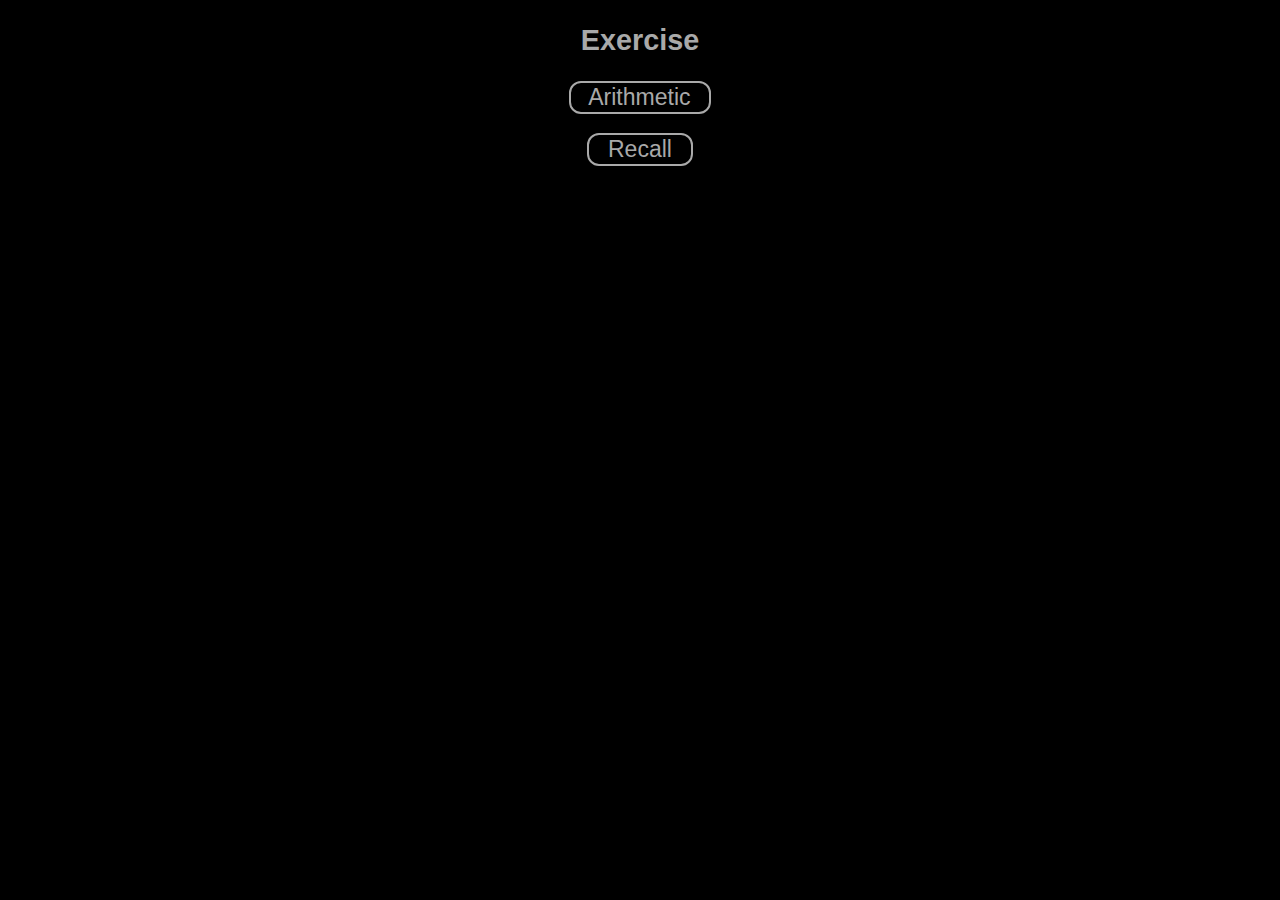
<file: index.html>
<!-- MIT licence (see licence.txt). D Czech 2020. -->
<!-- Index -->

<!DOCTYPE html>
<html>
  <head>
    <meta charset = "UTF-8">
    <meta name = "viewport" content = "width = device-width, initial-scale = 1">
    <link rel = "stylesheet" href = "css/styles.css">
    <script type="text/javascript" src="js/index.js"></script>
  </head>
  <body bgcolor = "black">
    <h2> Exercise </h2>
    <div class = "container">
      <p>
        <button class = "button" onclick = "javascript:arithmetic()"> &nbsp Arithmetic &nbsp </button>
      </p>
      <p>
        <button class = "button" onclick = "javascript:recall()"> &nbsp Recall &nbsp </button>
      </p>
    </div>
  </body>
</html>
</file>
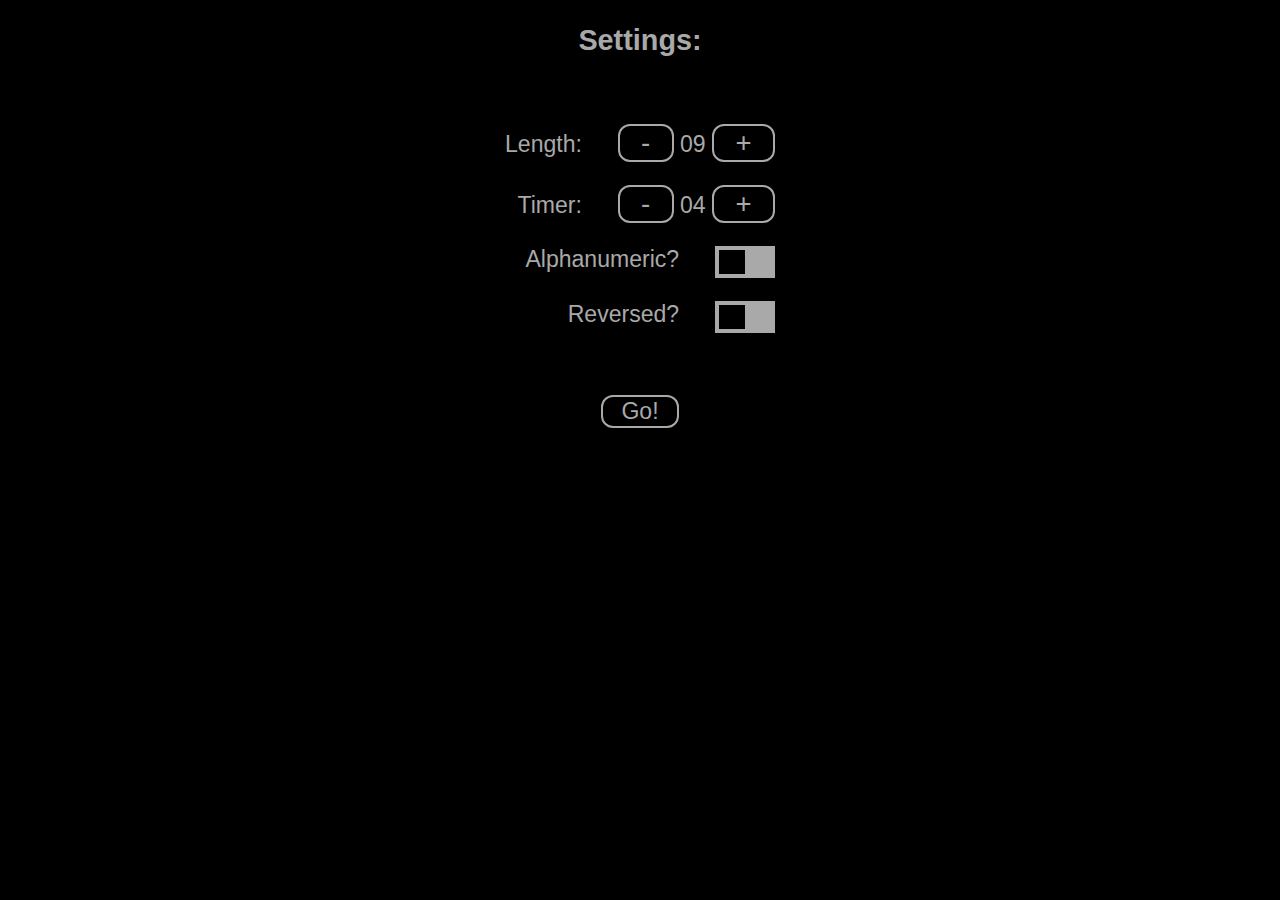
<file: memsettings.html>
<!-- MIT licence (see licence.txt). D Czech 2020. -->
<!-- Numeric and alphanumeric memorisation. -->
<!-- Settings page. -->
<!DOCTYPE html>
<html>
  <head>
    <meta charset = "UTF-8">
    <meta name = "viewport" content = "width = device-width, initial-scale = 1">
    <link rel = "stylesheet" href = "css/styles.css">
    <script type="text/javascript" src="js/memsettings.js"></script>
  </head>
  <h2> Settings: </h2>
  <body onload = "defaults()" bgcolor = "black">
    <div class = "container">
      <div class = "settings"> 
        <p>
          Length: &emsp;
          <button class = "button" onclick = "javascript:changeLen('-')"> &nbsp - &nbsp </button> 
          <span id = "showLen"></span>
          <button class = "button" onclick = "javascript:changeLen('+')"> &nbsp + &nbsp </button> 
        </p>
        <p>
          Timer: &emsp;
          <button class = "button" onclick = "javascript:changeTimer('-')"> &nbsp - &nbsp </button> 
          <span id = "showTimer"></span>
          <button class = "button" onclick = "javascript:changeTimer('+')"> &nbsp + &nbsp </button> 
        </p>
        <p>
          Alphanumeric? &emsp;
          <label class="switch">
            <input type="checkbox" id = "alphaNumCheck" onchange = "javascript:setAlphaNum(this)">
            <span class="slider round"></span>
          </label>
        </p>
        <p>
          Reversed? &emsp;
          <label class="switch">
            <input type="checkbox" id = "reversedCheck" onchange = "javascript:setReversed(this)">
            <span class="slider round"></span>
          </label>
        </p>
      </div>
      <p>
        <button class = "button" onclick = "javascript:runTest()" id = "button"> &nbsp Go! &nbsp </button> 
      </p>
    </div>  
  </body>
</html>
</file>
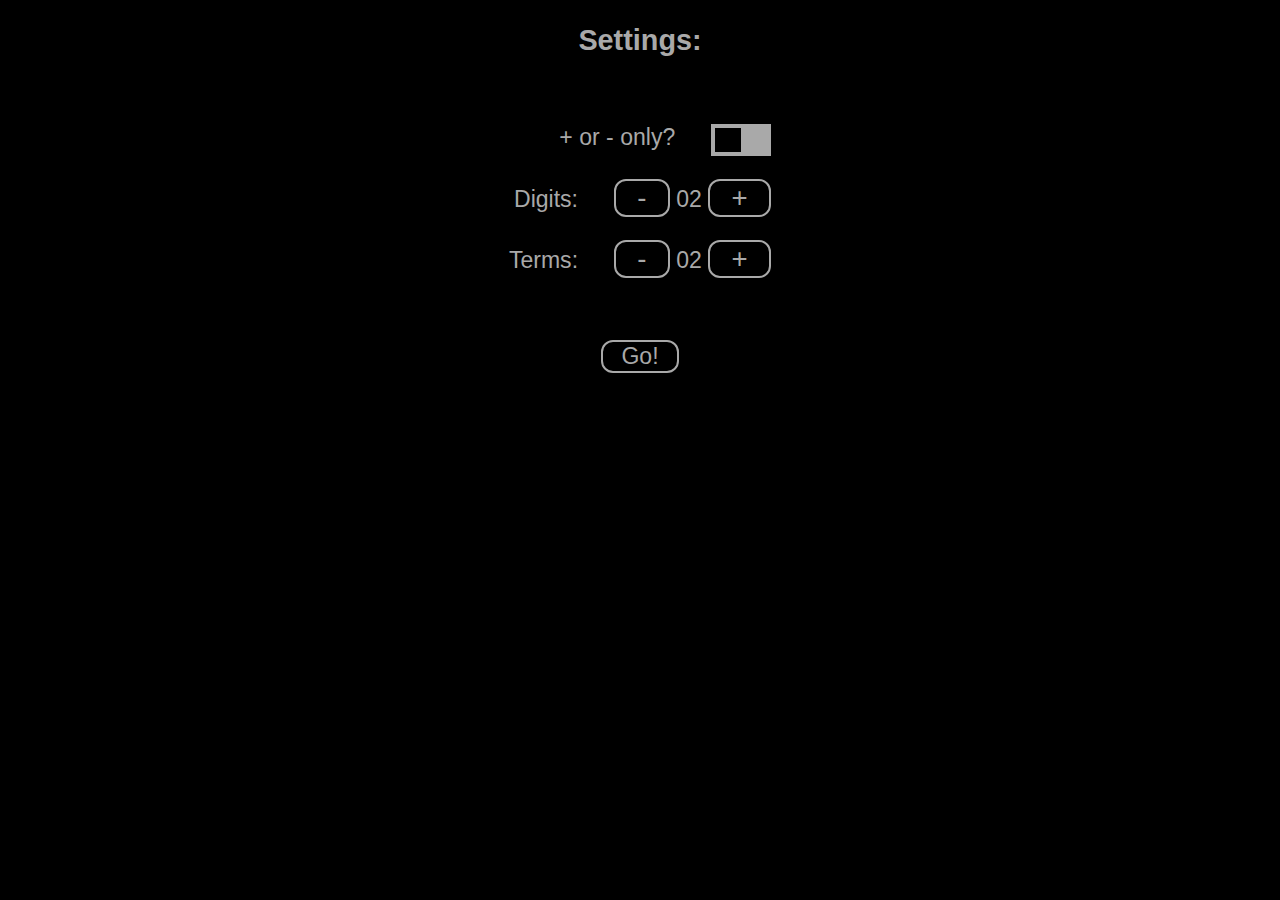
<file: msettings.html>
<!-- MIT licence (see licence.txt). D Czech 2020. -->
<!-- Randomised arithmetic. -->
<!DOCTYPE html>
<html>
  <head>
    <meta charset = "UTF-8">
    <meta name = "viewport" content = "width = device-width, initial-scale = 1">
    <link rel = "stylesheet" href = "css/styles.css">
    <script type="text/javascript" src="js/msettings.js"></script>
  </head>
  <h2> Settings: </h2>
  <body onload = "defaults()" bgcolor = "black">
    <div class = "container">
      <div class = "settings"> 
        <p>
          + or - only? &emsp;
          <label class="switch">
            <input type="checkbox" id = "opCheck" onchange = "javascript:setOps(this)">
            <span class="slider round"></span>
          </label>
        </p>
        <p>
          Digits: &emsp;
          <button class = "button" onclick = "javascript:change('-', 'A')"> &nbsp - &nbsp </button> 
          <span id = "showA"></span>
          <button class = "button" onclick = "javascript:change('+', 'A')"> &nbsp + &nbsp </button> 
        </p>
        <p>
          Terms: &emsp;
          <button class = "button" onclick = "javascript:change('-', 'N')"> &nbsp - &nbsp </button> 
          <span id = "showN"></span>
          <button class = "button" onclick = "javascript:change('+', 'N')"> &nbsp + &nbsp </button> 
        </p>
      </div>
      <p>
        <button class = "button" onclick = "javascript:runTest()" id = "button"> &nbsp Go! &nbsp </button> 
      </p>
    </div>
  </body>
</html>
</file>
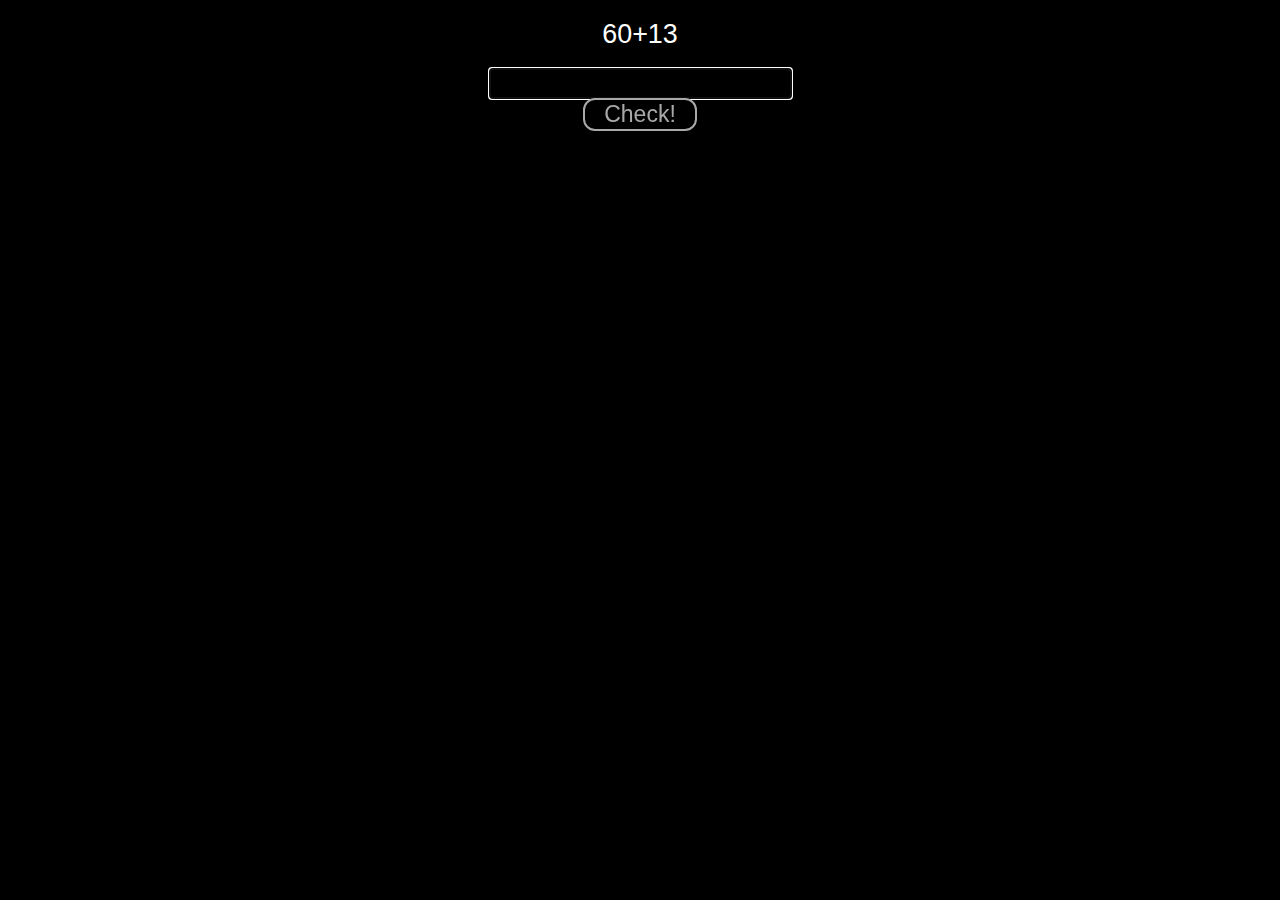
<file: mtest.html>
<!-- MIT licence (see licence.txt). D Czech 2020. -->
<!-- Arithmetic -->

<!DOCTYPE html>
<html>
  <head>
    <meta charset = "UTF-8">
    <meta name = "viewport" content = "width = device-width, initial-scale = 1">
    <link rel = "stylesheet" href = "css/styles.css">
    <script type="text/javascript" src="js/mtest.js"></script>
  </head>
  <body onload = "onLoad()" bgcolor = "black">
    <div class = "container">
      <div id = "seqDiv">
      	<p>
          <span class = "disp" id = "testProblem"></span>
        </p>
      </div>
      <div id = "ansForm" style="display:none">
        <input 
          type="number"
          inputmode="numeric"
          pattern="[0-9]*"
          id="ansInput" 
          autocomplete="off"><br>
      </div>
      <div id = "check" style = "display:none">
        <button class = "button" onclick = "javascript:checkAns()"> &nbsp Check! &nbsp </button> 
      </div>
      <div id = "ansDisp" style="display:none">
        <p>
          <span class = "disp" id = "correctAns"></span>
        </p>
        <p>
          <span class = "disp" id = "userAns"></span>
        </p>
        <div>
          <p>
            <button class = "button" onclick = "javascript:again()"> &nbsp Again &nbsp </button>
          </p>
          <p>
            <button class = "button" onclick = "javascript:settings()"> &nbsp Settings &nbsp </button>
          </p>
          <p>
            <button class = "button" onclick = "javascript:home()"> &nbsp Home &nbsp </button>
          </p>
        </div>
      </div>
    </div>
  </body>
</html>
</file>
<file: css/styles.css>
/* MIT licence (see licence.txt). D Czech 2020. */ 
/* General CSS styles */

:root{
  /*--hover: #00CCFF;*/
  --general: white;
  --off: #A9A9A9;
  --hover: white;
  --bg: #000000;
  --generalFont: 1.2em;
  --dispFont: 1.4em;
}

h2{
	font-family: "Helvetica Neue", Helvetica, sans-serif;
	text-align: center; 
	color: var(--off);
}

body {
  font-size: var(--generalFont);
}

/* Input Forms */

input[type=number], select{
  display: inline-block;
  border: 0px; 
  background-color: var(--bg);
  color: var(--general);
  font-family: "Helvetica Neue", Helvetica, sans-serif;
  letter-spacing: 0.8em;
  font-size: var(--generalFont);
}

input[type=text], select{
  display: inline-block;
  border: 0px; 
  background-color: var(--bg);
  color: var(--general);
  font-family: "Helvetica Neue", Helvetica, sans-serif;
  letter-spacing: 0.8em;
  font-size: var(--generalFont);
}


input::-webkit-outer-spin-button,
input::-webkit-inner-spin-button {
  -webkit-appearance: none;
  margin: 0;
}

input[type=number]{
  -moz-appearance: textfield;
}

/* Buttons */

.button{
	background-color: Transparent;
	font-family: "Helvetica Neue", Helvetica, sans-serif;
	-moz-border-radius: 12px;
	-webkit-border-radius: 12px;
	border-radius: 12px;
	color: var(--off);
	font-size: var(--generalFont);
	text-decoration: none;
	border-color: var(--off);
	border-style: solid;
	border-width: small;
}

.button:hover{
  /*color: var(--hover);*/
	border-color: var(--hover);
  border-style: solid;
  border-width: small;
  color: var(--hover);
}

.button:active{
	background-color: var(--hover);
  color: var(--hover);
}

/* Toggle switches */

.switch {
  position: relative;
  display: inline-block;
  width: 60px;
  height: 32px;
}

.switch input { 
  opacity: 0;
  width: 0;
  height: 0;
}

.slider {
  position: absolute;
  cursor: pointer;
  top: 0;
  left: 0;
  right: 0;
  bottom: 0;
  background-color: var(--off);
  -webkit-transition: .05s;
  transition: .05s;
}

.slider:before {
  position: absolute;
  content: "";
  height: 24px;
  width: 26px;
  left: 4px;
  bottom: 4px;
  background-color: black;
  -webkit-transition: .05s;
  transition: .05s;
}

input:checked + .slider {
  background-color: var(--hover);
}

input:focus + .slider {
  box-shadow: 0 0 1px var(--hover);
}

input:checked + .slider:before {
  -webkit-transform: translateX(26px);
  -ms-transform: translateX(26px);
  transform: translateX(26px);
}

/* Alignment container */

.container{
  text-align: center;
}

/* Settings text container */

.settings{
	color: var(--off);
  font-family: "Helvetica Neue", Helvetica, sans-serif;
  margin: 20px;
  text-align: right;
  display: inline-block;
  font-size: var(--generalFont);
  }

/* Display text container */

.disp{
  color: var(--general);
  font-family: "Helvetica Neue", Helvetica, sans-serif;
  font-size: var(--dispFont);
/*  letter-spacing: 0.8em;*/
}
</file>
